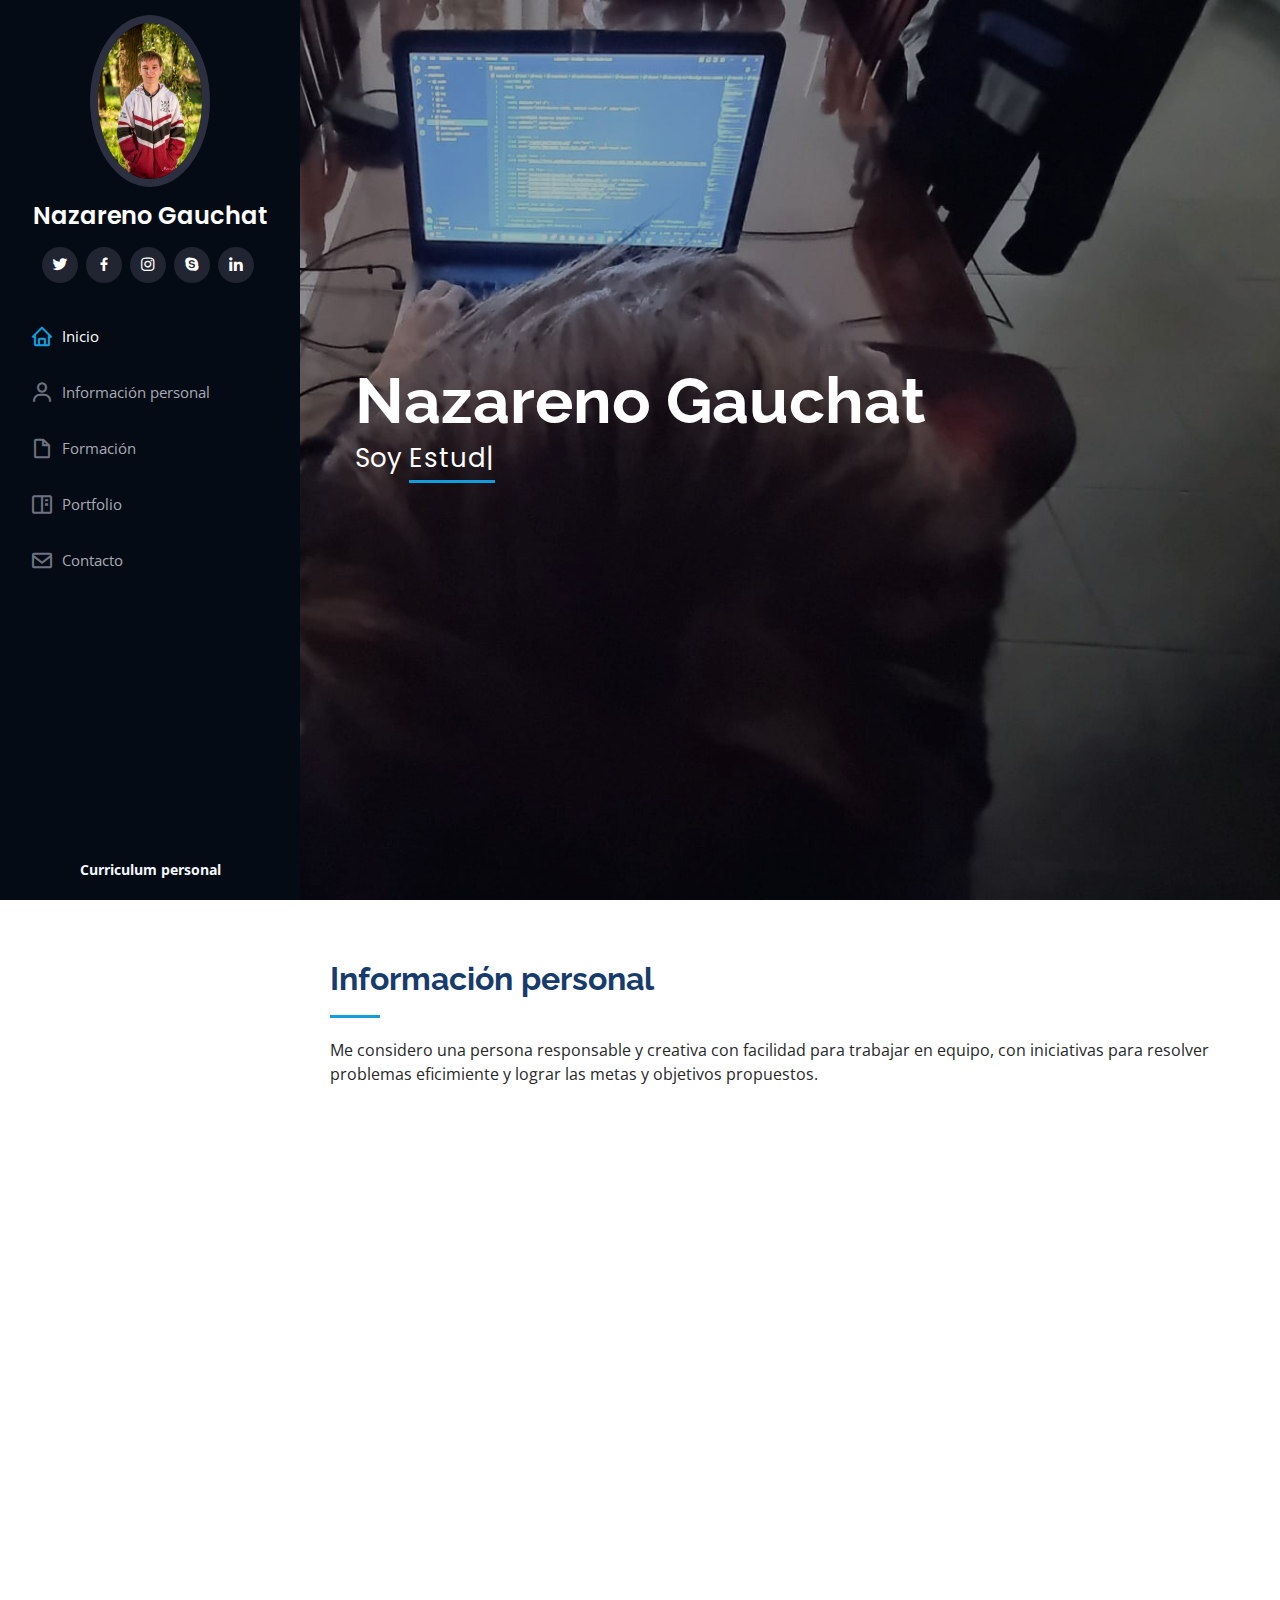
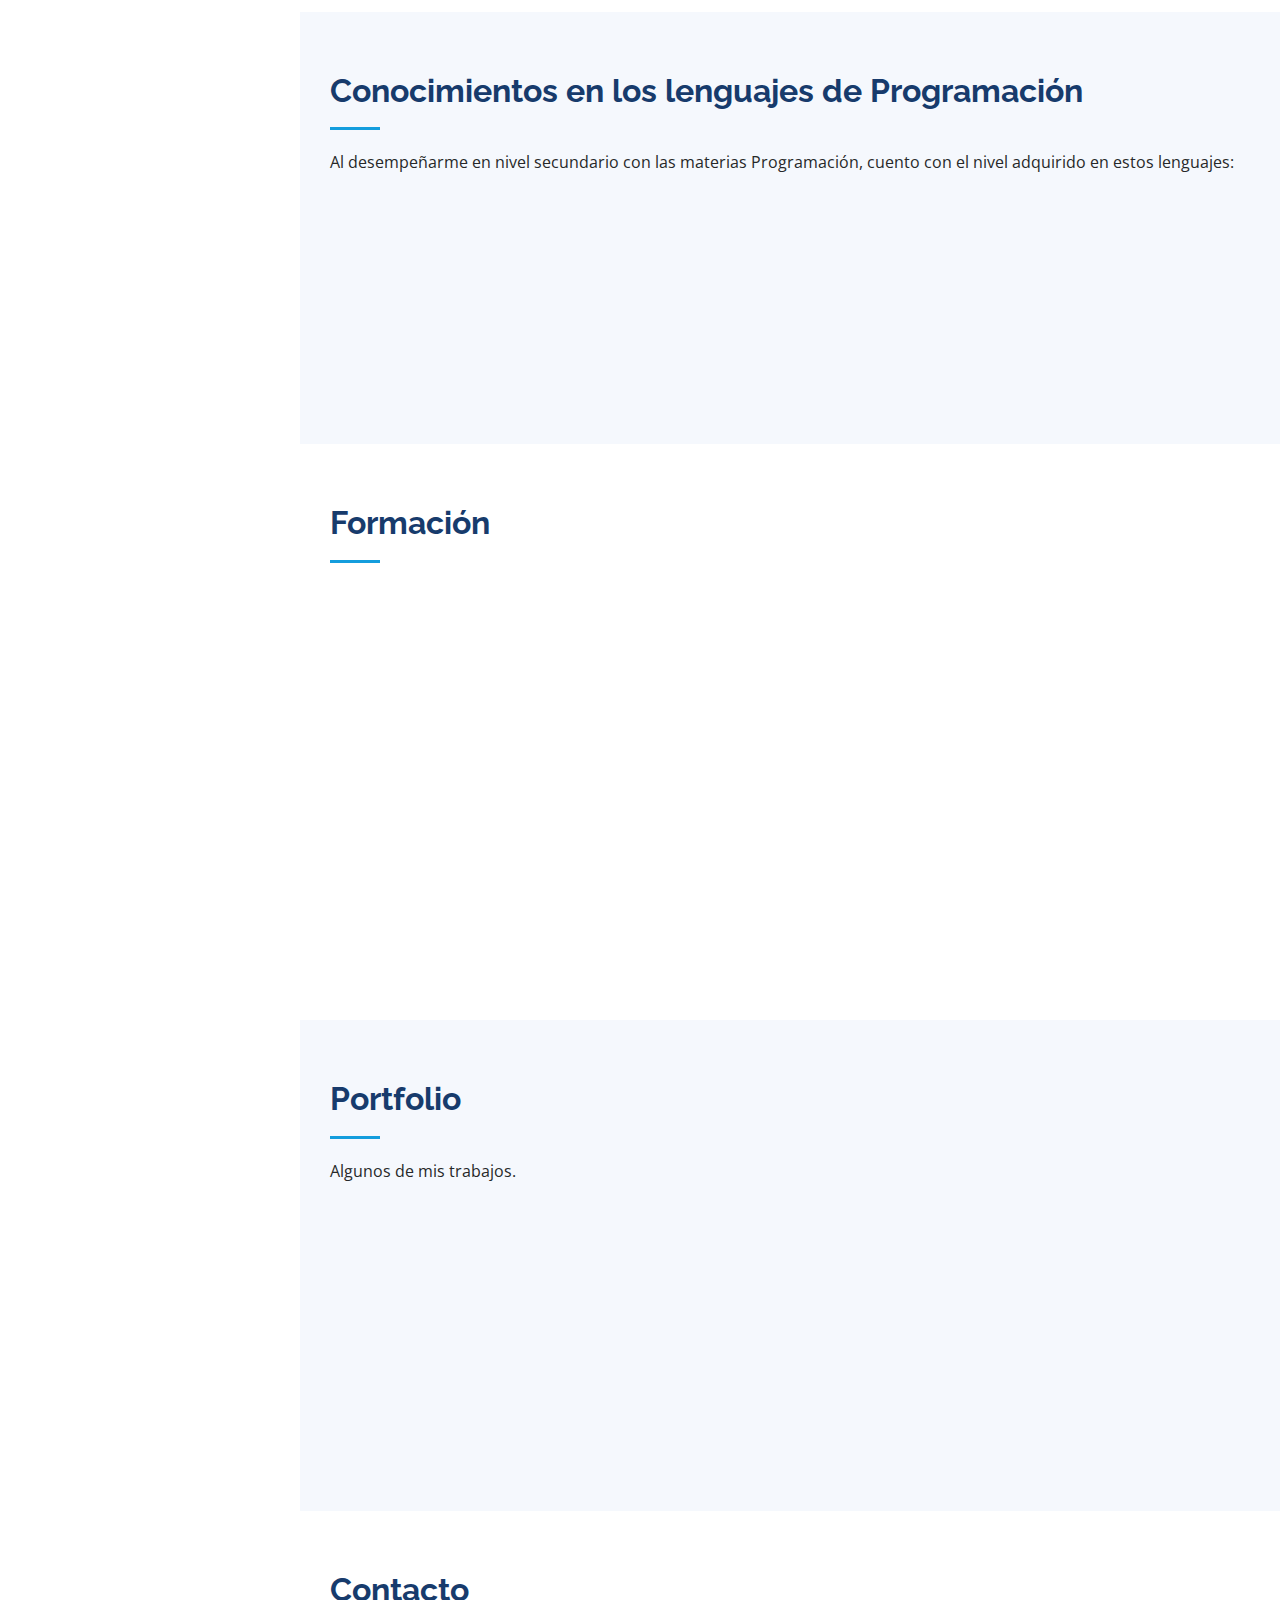
<file: index.html>
<!DOCTYPE html>
<html lang="en">

<head>
  <meta charset="utf-8">
  <meta content="width=device-width, initial-scale=1.0" name="viewport">

  <title>Portfolio Nazareno Gauchat</title>
  <meta content="" name="description">
  <meta content="" name="keywords">

  <!-- Favicons -->
  <link href="./assets/img/portfolio-vector-icon.jpg" rel="icon">
  <link href="assets/img/apple-touch-icon.png" rel="apple-touch-icon">

  <!-- Google Fonts -->
  <link href="https://fonts.googleapis.com/css?family=Open+Sans:300,300i,400,400i,600,600i,700,700i|Raleway:300,300i,400,400i,500,500i,600,600i,700,700i|Poppins:300,300i,400,400i,500,500i,600,600i,700,700i" rel="stylesheet">

  <!-- Vendor CSS Files -->
  <link href="assets/vendor/aos/aos.css" rel="stylesheet">
  <link href="assets/vendor/bootstrap/css/bootstrap.min.css" rel="stylesheet">
  <link href="assets/vendor/bootstrap-icons/bootstrap-icons.css" rel="stylesheet">
  <link href="assets/vendor/boxicons/css/boxicons.min.css" rel="stylesheet">
  <link href="assets/vendor/glightbox/css/glightbox.min.css" rel="stylesheet">
  <link href="assets/vendor/swiper/swiper-bundle.min.css" rel="stylesheet">

  <!-- Template Main CSS File -->
  <link href="assets/css/style.css" rel="stylesheet">

  <!-- =======================================================
  * Template Name: iPortfolio
  * Updated: Sep 18 2023 with Bootstrap v5.3.2
  * Template URL: https://bootstrapmade.com/iportfolio-bootstrap-portfolio-websites-template/
  * Author: BootstrapMade.com
  * License: https://bootstrapmade.com/license/
  ======================================================== -->
</head>

<body>

  <!-- ======= Mobile nav toggle button ======= -->
  <i class="bi bi-list mobile-nav-toggle d-xl-none"></i>

  <!-- ======= Header ======= -->
  <header id="header">
    <div class="d-flex flex-column">

      <div class="profile">
        <img src="./assets/img/img perfil.jpg" alt="" class="img-fluid rounded-circle">
        <h1 class="text-light"><a href="index.html">Nazareno Gauchat</a></h1>
        <div class="social-links mt-3 text-center">
          <a href="#" class="twitter"><i class="bx bxl-twitter"></i></a>
          <a href="#" class="facebook"><i class="bx bxl-facebook"></i></a>
          <a href="#" class="instagram"><i class="bx bxl-instagram"></i></a>
          <a href="#" class="google-plus"><i class="bx bxl-skype"></i></a>
          <a href="#" class="linkedin"><i class="bx bxl-linkedin"></i></a>
        </div>
      </div>

      <nav id="navbar" class="nav-menu navbar">
        <ul>
          <li><a href="#hero" class="nav-link scrollto active"><i class="bx bx-home"></i> <span>Inicio</span></a></li>
          <li><a href="#about" class="nav-link scrollto"><i class="bx bx-user"></i> <span>Información personal</span></a></li>
          <li><a href="#resume" class="nav-link scrollto"><i class="bx bx-file-blank"></i> <span>Formación </span></a></li>
          <li><a href="#portfolio" class="nav-link scrollto"><i class="bx bx-book-content"></i> <span>Portfolio</span></a></li>
          <li><a href="#contact" class="nav-link scrollto"><i class="bx bx-envelope"></i> <span>Contacto</span></a></li>
        </ul>
      </nav><!-- .nav-menu -->
    </div>
  </header><!-- End Header -->

  <!-- ======= Hero Section ======= -->
  <section id="hero" class="d-flex flex-column justify-content-center align-items-center">
    <div class="hero-container" data-aos="fade-in">
      <h1>Nazareno Gauchat</h1>
      <p>Soy <span class="typed" data-typed-items="Estudiante de secundaria"></span></p>
    </div>
  </section><!-- End Hero -->

  <main id="main">

    <!-- ======= About Section ======= -->
    <section id="about" class="about">
      <div class="container">

        <div class="section-title">
          <h2>Información personal</h2>
          <p>Me considero una persona responsable y creativa con facilidad para trabajar en equipo, con iniciativas para resolver problemas eficimiente y lograr las metas y objetivos propuestos.</p>
        </div>

        <div class="row">
          <div class="col-lg-4" data-aos="fade-right">
            <img src=".//assets/img/perfil 2.jpg" class="img-fluid" alt="">
          </div>
          <div class="col-lg-8 pt-4 pt-lg-0 content" data-aos="fade-left">
            <h3>Estudiante de secundaria.</h3>
            <p class="fst-italic">
              Me encuentro estudiando programacion sin enfoque en algo especifico. 
            </p>
            <div class="row">
              <div class="col-lg-6">
                <ul>
                  <li><i class="bi bi-chevron-right"></i> <strong>Cumpleaños:</strong> <span>11 Abril 2006</span></li>
                  <li><i class="bi bi-chevron-right"></i> <strong>Celular:</strong> <span>3564-336741</span></li>
                  <li><i class="bi bi-chevron-right"></i> <strong>Ciudad:</strong> <span>San Francisco, Córdoba</span></li>
                  <li><i class="bi bi-chevron-right"></i> <strong>Direccion:</strong> <span>Entre Rios 2472</span></li>

                </ul>
              </div>  
              <div class="col-lg-6">
                <ul>
                  <li><i class="bi bi-chevron-right"></i> <strong>Edad:</strong> <span>17</span></li>
                  <li><i class="bi bi-chevron-right"></i> <strong>Email:</strong> <span>nazarenogauchat5@gmail.com</span></li>
                  <li><i class="bi bi-chevron-right"></i> <strong>Estado civil:</strong> <span>Soltero</span></li>
                </ul>
              </div>
            </div>
          </div>
        </div>

      </div>
    </section><!-- End About Section -->


    <!-- ======= Skills Section ======= -->
    <section id="skills" class="skills section-bg">
      <div class="container">

        <div class="section-title">
          <h2>Conocimientos en los lenguajes de Programación</h2>
          <p>Al desempeñarme en nivel secundario con las materias Programación, cuento con el nivel adquirido en estos lenguajes:</p>
        </div>

        <div class="row skills-content">

          <div class="col-lg-6" data-aos="fade-up">

            <div class="progress">
              <span class="skill">HTML <i class="val">50%</i></span>
              <div class="progress-bar-wrap">
                <div class="progress-bar" role="progressbar" aria-valuenow="50" aria-valuemin="0" aria-valuemax="50"></div>
              </div>
            </div>

            <div class="progress">
              <span class="skill">CSS <i class="val">35%</i></span>
              <div class="progress-bar-wrap">
                <div class="progress-bar" role="progressbar" aria-valuenow="35" aria-valuemin="0" aria-valuemax="35"></div>
              </div>
            </div>

            <div class="progress">
              <span class="skill">JavaScript <i class="val">10%</i></span>
              <div class="progress-bar-wrap">
                <div class="progress-bar" role="progressbar" aria-valuenow="10" aria-valuemin="0" aria-valuemax="10"></div>
              </div>
            </div>

          </div>

          <div class="col-lg-6" data-aos="fade-up" data-aos-delay="100">

            <div class="progress">
              <span class="skill">Phyton <i class="val">10%</i></span>
              <div class="progress-bar-wrap">
                <div class="progress-bar" role="progressbar" aria-valuenow="10" aria-valuemin="0" aria-valuemax="10"></div>
              </div>
            </div>

            <div class="progress">
              <span class="skill">Ingles <i class="val">30%</i></span>
              <div class="progress-bar-wrap">
                <div class="progress-bar" role="progressbar" aria-valuenow="30" aria-valuemin="0" aria-valuemax="30"></div>
              </div>
            </div>

            <div class="progress">
              <span class="skill">Español <i class="val">100%</i></span>
              <div class="progress-bar-wrap">
                <div class="progress-bar" role="progressbar" aria-valuenow="100" aria-valuemin="0" aria-valuemax="100"></div>
              </div>
            </div>

          </div>

        </div>

      </div>
    </section><!-- End Skills Section -->

    <!-- ======= Resume Section ======= -->
    <section id="resume" class="resume">
      <div class="container">

        <div class="section-title">
          <h2>Formación </h2>
        </div>

        <div class="row">
          <div class="col-lg-6" data-aos="fade-up">
            <h3 class="resume-title">Formacion primaria</h3>
            <div class="resume-item pb-0">
              <h4>Nazareno Gauchat</h4>
              <ul>
                <li>Nivel completado</li>
                
              </ul>
            </div>

            <h3 class="resume-title">Educacion secundaria</h3>
            <div class="resume-item">
              <h4>Tecnico en programacion</h4>
              <h5>2018 - --</h5>
              <p><em>Escuela Proa Tecnica, San Francisco Córdoba</em></p>
              <p>Nivel: En Progreso</p>
            </div>
        
        </div>

      </div>
    </section><!-- End Resume Section -->

    <!-- ======= Portfolio Section ======= -->
    <section id="portfolio" class="portfolio section-bg">
      <div class="container">

        <div class="section-title">
          <h2>Portfolio</h2>
          <p>Algunos de mis trabajos.</p>
        </div>

        <div class="row" data-aos="fade-up">
          <div class="col-lg-12 d-flex justify-content-center">
            <ul id="portfolio-flters">
              <li data-filter=".filter-web">Web</li>
            </ul>
          </div>
        </div>

        <div class="row portfolio-container" data-aos="fade-up" data-aos-delay="100">

     

          <div class="col-lg-4 col-md-6 portfolio-item filter-web">
            <div class="portfolio-wrap">
              <img src="./assets/img/Captura de pantalla 2023-10-05 155937.png" class="img-fluid" alt="">
              <div class="portfolio-links">
                <a href="./assets/img/Captura de pantalla 2023-10-05 155937.png" data-gallery="portfolioGallery" class="portfolio-lightbox" title="Web 3"><i class="bx bx-plus"></i></a>
                <a href="portfolio-details.html" title="More Details"><i class="bx bx-link"></i></a>
              </div>
            </div>
          </div>
        
        </div>

      </div>
    </section><!-- End Portfolio Section -->
    

    <!-- ======= Contact Section ======= -->
    <section id="contact" class="contact">
      <div class="container">

        <div class="section-title">
          <h2>Contacto</h2>
        </div>

        <div class="row" data-aos="fade-in">

          <div class="col-lg-5 d-flex align-items-stretch">
            <div class="info">
              <div class="address">
                <i class="bi bi-geo-alt"></i>
                <h4>Dirección:</h4>
                <p>Entre Rios 2472  San Francisco, Córdoba</p>
              </div>

              <div class="email">
                <i class="bi bi-envelope"></i>
                <h4>Email:</h4>
                <p>nazarenogauchat5</p>
              </div>

              <div class="phone">
                <i class="bi bi-phone"></i>
                <h4>Celular:</h4>
                <p>3564-336741</p>
              </div>

              <iframe src="https://www.google.com/maps/embed?pb=!1m18!1m12!1m3!1d3404.8908000607744!2d-62.09379428995285!3d-31.417134596178077!2m3!1f0!2f0!3f0!3m2!1i1024!2i768!4f13.1!3m3!1m2!1s0x95cb283a7424b3c5%3A0x19afc937abb878dd!2sEntre%20R%C3%ADos%202472%2C%20San%20Francisco%2C%20C%C3%B3rdoba!5e0!3m2!1ses!2sar!4v1696451775135!5m2!1ses!2sar" width="600" height="450" style="border:0;" allowfullscreen="" loading="lazy" referrerpolicy="no-referrer-when-downgrade"></iframe>
            </div>

          </div>

          
      </div>
    </section><!-- End Contact Section -->

  </main><!-- End #main -->

  <!-- ======= Footer ======= -->
  <footer id="footer">
    <div class="container">
      <div class="copyright"> <strong><span>Curriculum personal</span></strong>
      </div>
      <div class="credits">
        <!-- All the links in the footer should remain intact. -->
        <!-- You can delete the links only if you purchased the pro version. -->
        <!-- Licensing information: https://bootstrapmade.com/license/ -->
        <!-- Purchase the pro version with working PHP/AJAX contact form: https://bootstrapmade.com/iportfolio-bootstrap-portfolio-websites-template/ -->
      </div>
    </div>
  </footer><!-- End  Footer -->

  <a href="#" class="back-to-top d-flex align-items-center justify-content-center"><i class="bi bi-arrow-up-short"></i></a>

  <!-- Vendor JS Files -->
  <script src="assets/vendor/purecounter/purecounter_vanilla.js"></script>
  <script src="assets/vendor/aos/aos.js"></script>
  <script src="assets/vendor/bootstrap/js/bootstrap.bundle.min.js"></script>
  <script src="assets/vendor/glightbox/js/glightbox.min.js"></script>
  <script src="assets/vendor/isotope-layout/isotope.pkgd.min.js"></script>
  <script src="assets/vendor/swiper/swiper-bundle.min.js"></script>
  <script src="assets/vendor/typed.js/typed.umd.js"></script>
  <script src="assets/vendor/waypoints/noframework.waypoints.js"></script>
  <script src="assets/vendor/php-email-form/validate.js"></script>

  <!-- Template Main JS File -->
  <script src="assets/js/main.js"></script>

</body>

</html>
</file>
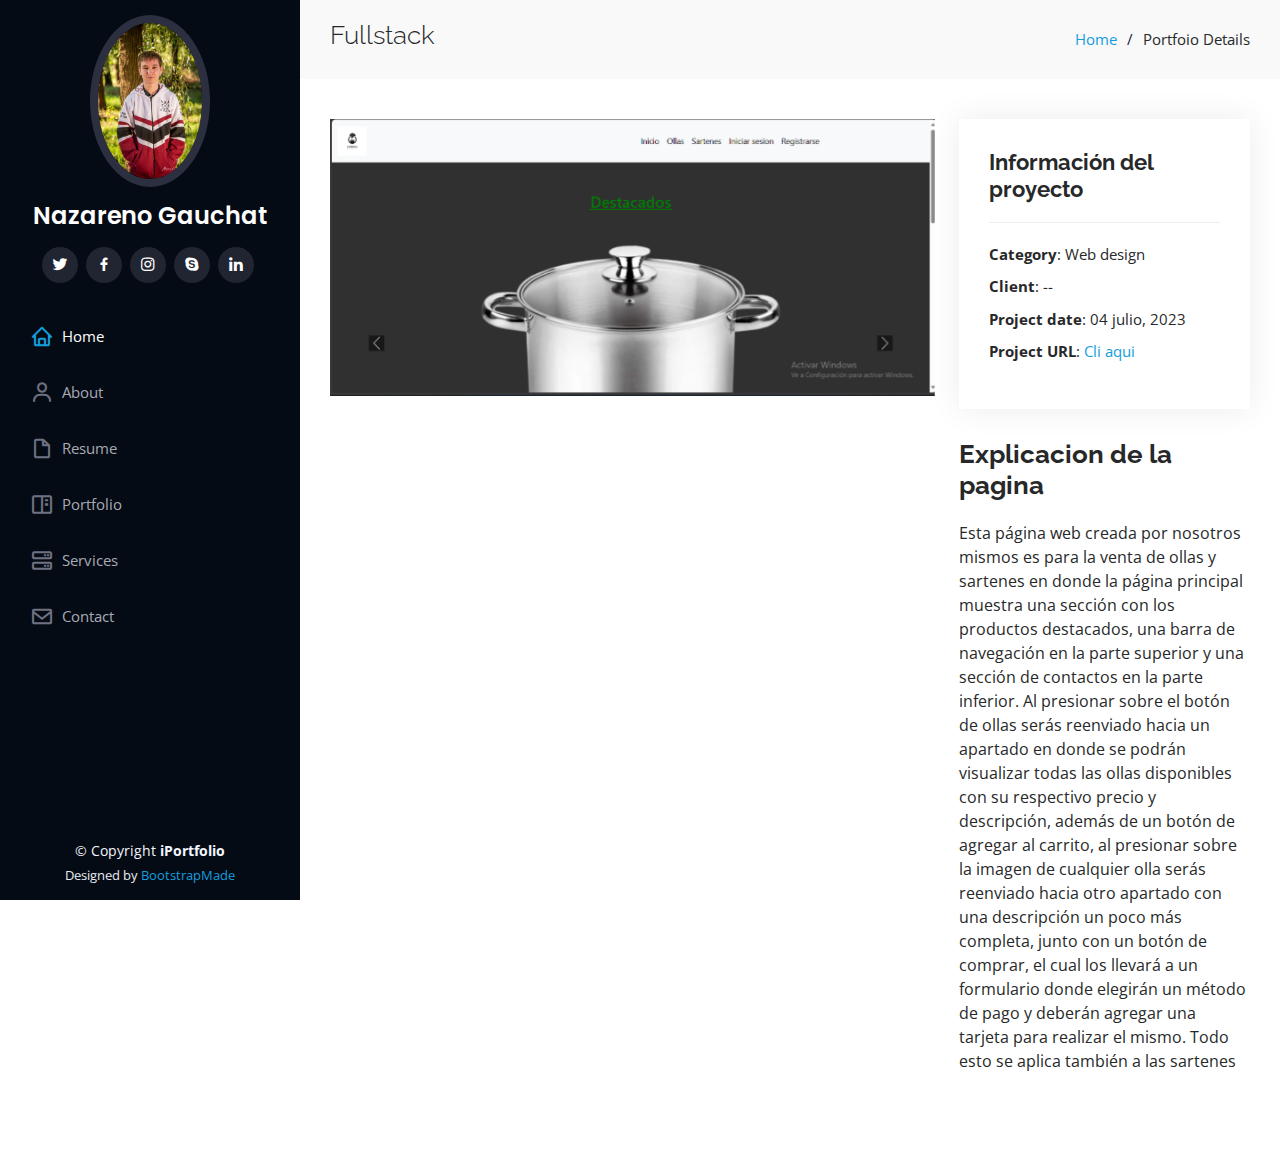
<file: portfolio-details.html>
<!DOCTYPE html>
<html lang="en">

<head>
  <meta charset="utf-8">
  <meta content="width=device-width, initial-scale=1.0" name="viewport">

  <title>Portfoio- Fullstack</title>
  <meta content="" name="description">
  <meta content="" name="keywords">

  <!-- Favicons -->
  <link href="assets/img/favicon.png" rel="icon">
  <link href="assets/img/apple-touch-icon.png" rel="apple-touch-icon">

  <!-- Google Fonts -->
  <link href="https://fonts.googleapis.com/css?family=Open+Sans:300,300i,400,400i,600,600i,700,700i|Raleway:300,300i,400,400i,500,500i,600,600i,700,700i|Poppins:300,300i,400,400i,500,500i,600,600i,700,700i" rel="stylesheet">

  <!-- Vendor CSS Files -->
  <link href="assets/vendor/aos/aos.css" rel="stylesheet">
  <link href="assets/vendor/bootstrap/css/bootstrap.min.css" rel="stylesheet">
  <link href="assets/vendor/bootstrap-icons/bootstrap-icons.css" rel="stylesheet">
  <link href="assets/vendor/boxicons/css/boxicons.min.css" rel="stylesheet">
  <link href="assets/vendor/glightbox/css/glightbox.min.css" rel="stylesheet">
  <link href="assets/vendor/swiper/swiper-bundle.min.css" rel="stylesheet">

  <!-- Template Main CSS File -->
  <link href="assets/css/style.css" rel="stylesheet">

  <!-- =======================================================
  * Template Name: iPortfolio
  * Updated: Sep 18 2023 with Bootstrap v5.3.2
  * Template URL: https://bootstrapmade.com/iportfolio-bootstrap-portfolio-websites-template/
  * Author: BootstrapMade.com
  * License: https://bootstrapmade.com/license/
  ======================================================== -->
</head>

<body>

  <!-- ======= Mobile nav toggle button ======= -->
  <i class="bi bi-list mobile-nav-toggle d-xl-none"></i>

  <!-- ======= Header ======= -->
  <header id="header">
    <div class="d-flex flex-column">

      <div class="profile">
        <img src="./assets/img/img perfil.jpg" alt="" class="img-fluid rounded-circle">
        <h1 class="text-light"><a href="index.html">Nazareno Gauchat</a></h1>
        <div class="social-links mt-3 text-center">
          <a href="#" class="twitter"><i class="bx bxl-twitter"></i></a>
          <a href="#" class="facebook"><i class="bx bxl-facebook"></i></a>
          <a href="#" class="instagram"><i class="bx bxl-instagram"></i></a>
          <a href="#" class="google-plus"><i class="bx bxl-skype"></i></a>
          <a href="#" class="linkedin"><i class="bx bxl-linkedin"></i></a>
        </div>
      </div>

      <nav id="navbar" class="nav-menu navbar">
        <ul>
          <li><a href="#hero" class="nav-link scrollto active"><i class="bx bx-home"></i> <span>Home</span></a></li>
          <li><a href="#about" class="nav-link scrollto"><i class="bx bx-user"></i> <span>About</span></a></li>
          <li><a href="#resume" class="nav-link scrollto"><i class="bx bx-file-blank"></i> <span>Resume</span></a></li>
          <li><a href="#portfolio" class="nav-link scrollto"><i class="bx bx-book-content"></i> <span>Portfolio</span></a></li>
          <li><a href="#services" class="nav-link scrollto"><i class="bx bx-server"></i> <span>Services</span></a></li>
          <li><a href="#contact" class="nav-link scrollto"><i class="bx bx-envelope"></i> <span>Contact</span></a></li>
        </ul>
      </nav><!-- .nav-menu -->
    </div>
  </header><!-- End Header -->

  <main id="main">

    <!-- ======= Breadcrumbs ======= -->
    <section id="breadcrumbs" class="breadcrumbs">
      <div class="container">

        <div class="d-flex justify-content-between align-items-center">
          <h2>Fullstack</h2>
          <ol>
            <li><a href="index.html">Home</a></li>
            <li>Portfoio Details</li>
          </ol>
        </div>

      </div>
    </section><!-- End Breadcrumbs -->

    <!-- ======= Portfolio Details Section ======= -->
    <section id="portfolio-details" class="portfolio-details">
      <div class="container">

        <div class="row gy-4">

          <div class="col-lg-8">
            <div class="portfolio-details-slider swiper">
              <div class="swiper-wrapper align-items-center">

                <div class="swiper-slide">
                  <img src="./assets/img/Captura de pantalla 2023-10-05 155937.png" alt="">
                </div>

              </div>
              <div class="swiper-pagination"></div>
            </div>
          </div>

          <div class="col-lg-4">
            <div class="portfolio-info">
              <h3>Información del proyecto</h3>
              <ul>
                <li><strong>Category</strong>: Web design</li>
                <li><strong>Client</strong>: --</li>
                <li><strong>Project date</strong>: 04 julio, 2023</li>
                <li><strong>Project URL</strong>: <a href="https://nazareno-gauchat.github.io/Proyectofinalfullstack.github.io/"> Cli aqui</a></li>
              </ul>
            </div>
            <div class="portfolio-description">
              <h2>Explicacion de la pagina</h2>
              <p>
                Esta página web creada por nosotros mismos es para la venta de ollas y sartenes en donde la página principal muestra una sección con los productos destacados, una barra de navegación en la parte superior y una sección de contactos en la parte inferior. Al presionar sobre el botón de ollas serás reenviado hacia un apartado en donde se podrán visualizar todas las ollas disponibles con su respectivo precio y descripción, además de un botón de agregar al carrito, al presionar sobre la imagen de cualquier olla serás reenviado hacia otro apartado con una descripción un poco más completa, junto con un botón de comprar, el cual los llevará a un formulario donde elegirán un método de pago y deberán agregar una tarjeta para realizar el mismo. Todo esto se aplica también a las sartenes


              </p>
            </div>
          </div>

        </div>

      </div>
    </section><!-- End Portfolio Details Section -->

  </main><!-- End #main -->

  <!-- ======= Footer ======= -->
  <footer id="footer">
    <div class="container">
      <div class="copyright">
        &copy; Copyright <strong><span>iPortfolio</span></strong>
      </div>
      <div class="credits">
        <!-- All the links in the footer should remain intact. -->
        <!-- You can delete the links only if you purchased the pro version. -->
        <!-- Licensing information: https://bootstrapmade.com/license/ -->
        <!-- Purchase the pro version with working PHP/AJAX contact form: https://bootstrapmade.com/iportfolio-bootstrap-portfolio-websites-template/ -->
        Designed by <a href="https://bootstrapmade.com/">BootstrapMade</a>
      </div>
    </div>
  </footer><!-- End  Footer -->

  <a href="#" class="back-to-top d-flex align-items-center justify-content-center"><i class="bi bi-arrow-up-short"></i></a>

  <!-- Vendor JS Files -->
  <script src="assets/vendor/purecounter/purecounter_vanilla.js"></script>
  <script src="assets/vendor/aos/aos.js"></script>
  <script src="assets/vendor/bootstrap/js/bootstrap.bundle.min.js"></script>
  <script src="assets/vendor/glightbox/js/glightbox.min.js"></script>
  <script src="assets/vendor/isotope-layout/isotope.pkgd.min.js"></script>
  <script src="assets/vendor/swiper/swiper-bundle.min.js"></script>
  <script src="assets/vendor/typed.js/typed.umd.js"></script>
  <script src="assets/vendor/waypoints/noframework.waypoints.js"></script>
  <script src="assets/vendor/php-email-form/validate.js"></script>

  <!-- Template Main JS File -->
  <script src="assets/js/main.js"></script>

</body>

</html>
</file>
<file: assets/css/style.css>
/**
* Template Name: iPortfolio
* Updated: Sep 18 2023 with Bootstrap v5.3.2
* Template URL: https://bootstrapmade.com/iportfolio-bootstrap-portfolio-websites-template/
* Author: BootstrapMade.com
* License: https://bootstrapmade.com/license/
*/

/*--------------------------------------------------------------
# General
--------------------------------------------------------------*/
body {
  font-family: "Open Sans", sans-serif;
  color: #272829;
}

a {
  color: #149ddd;
  text-decoration: none;
}

a:hover {
  color: #37b3ed;
  text-decoration: none;
}

h1,
h2,
h3,
h4,
h5,
h6 {
  font-family: "Raleway", sans-serif;
}

/*--------------------------------------------------------------
# Back to top button
--------------------------------------------------------------*/
.back-to-top {
  position: fixed;
  visibility: hidden;
  opacity: 0;
  right: 15px;
  bottom: 15px;
  z-index: 996;
  background: #149ddd;
  width: 40px;
  height: 40px;
  border-radius: 50px;
  transition: all 0.4s;
}

.back-to-top i {
  font-size: 28px;
  color: #fff;
  line-height: 0;
}

.back-to-top:hover {
  background: #2eafec;
  color: #fff;
}

.back-to-top.active {
  visibility: visible;
  opacity: 1;
}

/*--------------------------------------------------------------
# Header
--------------------------------------------------------------*/
#header {
  position: fixed;
  top: 0;
  left: 0;
  bottom: 0;
  width: 300px;
  transition: all ease-in-out 0.5s;
  z-index: 9997;
  transition: all 0.5s;
  padding: 0 15px;
  background: #040b14;
  overflow-y: auto;
}

#header .profile img {
  margin: 15px auto;
  display: block;
  width: 120px;
  border: 8px solid #2c2f3f;
}

#header .profile h1 {
  font-size: 24px;
  margin: 0;
  padding: 0;
  font-weight: 600;
  -moz-text-align-last: center;
  text-align-last: center;
  font-family: "Poppins", sans-serif;
}

#header .profile h1 a,
#header .profile h1 a:hover {
  color: #fff;
  text-decoration: none;
}

#header .profile .social-links a {
  font-size: 18px;
  display: inline-block;
  background: #212431;
  color: #fff;
  line-height: 1;
  padding: 8px 0;
  margin-right: 4px;
  border-radius: 50%;
  text-align: center;
  width: 36px;
  height: 36px;
  transition: 0.3s;
}

#header .profile .social-links a:hover {
  background: #149ddd;
  color: #fff;
  text-decoration: none;
}

#main {
  margin-left: 300px;
}

.container,
.container-fluid {
  padding-left: 30px;
  padding-right: 30px;
}

@media (max-width: 1199px) {
  #header {
    left: -300px;
  }

  #main {
    margin-left: 0;
  }

  .container,
  .container-fluid {
    padding-left: 12px;
    padding-right: 12px;
  }
}

/*--------------------------------------------------------------
# Navigation Menu
--------------------------------------------------------------*/
/* Desktop Navigation */
.nav-menu {
  padding: 30px 0 0 0;
}

.nav-menu * {
  margin: 0;
  padding: 0;
  list-style: none;
}

.nav-menu>ul>li {
  position: relative;
  white-space: nowrap;
}

.nav-menu a,
.nav-menu a:focus {
  display: flex;
  align-items: center;
  color: #a8a9b4;
  padding: 12px 15px;
  margin-bottom: 8px;
  transition: 0.3s;
  font-size: 15px;
}

.nav-menu a i,
.nav-menu a:focus i {
  font-size: 24px;
  padding-right: 8px;
  color: #6f7180;
}

.nav-menu a:hover,
.nav-menu .active,
.nav-menu .active:focus,
.nav-menu li:hover>a {
  text-decoration: none;
  color: #fff;
}

.nav-menu a:hover i,
.nav-menu .active i,
.nav-menu .active:focus i,
.nav-menu li:hover>a i {
  color: #149ddd;
}

/* Mobile Navigation */
.mobile-nav-toggle {
  position: fixed;
  right: 15px;
  top: 15px;
  z-index: 9998;
  border: 0;
  font-size: 24px;
  transition: all 0.4s;
  outline: none !important;
  background-color: #149ddd;
  color: #fff;
  width: 40px;
  height: 40px;
  display: inline-flex;
  align-items: center;
  justify-content: center;
  line-height: 0;
  border-radius: 50px;
  cursor: pointer;
}

.mobile-nav-active {
  overflow: hidden;
}

.mobile-nav-active #header {
  left: 0;
}

/*--------------------------------------------------------------
# Hero Section
--------------------------------------------------------------*/
#hero {
  width: 100%;
  height: 100vh;
  background: url("../img/Imagen\ de\ WhatsApp\ 2023-10-04\ a\ las\ 17.48.39_beea7a34.jpg") top center;
  background-size: cover;
}

#hero:before {
  content: "";
  background: rgba(5, 13, 24, 0.3);
  position: absolute;
  bottom: 0;
  top: 0;
  left: 0;
  right: 0;
  z-index: 1;
}

#hero .hero-container {
  position: relative;
  z-index: 2;
  min-width: 300px;
}

#hero h1 {
  margin: 0 0 10px 0;
  font-size: 64px;
  font-weight: 700;
  line-height: 56px;
  color: #fff;
}

#hero p {
  color: #fff;
  margin-bottom: 50px;
  font-size: 26px;
  font-family: "Poppins", sans-serif;
}

#hero p span {
  color: #fff;
  padding-bottom: 4px;
  letter-spacing: 1px;
  border-bottom: 3px solid #149ddd;
}

@media (min-width: 1024px) {
  #hero {
    background-attachment: fixed;
  }
}

@media (max-width: 768px) {
  #hero h1 {
    font-size: 28px;
    line-height: 36px;
  }

  #hero h2 {
    font-size: 18px;
    line-height: 24px;
    margin-bottom: 30px;
  }
}

/*--------------------------------------------------------------
# Sections General
--------------------------------------------------------------*/
section {
  padding: 60px 0;
  overflow: hidden;
}

.section-bg {
  background: #f5f8fd;
}

.section-title {
  padding-bottom: 30px;
}

.section-title h2 {
  font-size: 32px;
  font-weight: bold;
  margin-bottom: 20px;
  padding-bottom: 20px;
  position: relative;
  color: #173b6c;
}

.section-title h2::after {
  content: "";
  position: absolute;
  display: block;
  width: 50px;
  height: 3px;
  background: #149ddd;
  bottom: 0;
  left: 0;
}

.section-title p {
  margin-bottom: 0;
}

/*--------------------------------------------------------------
# About
--------------------------------------------------------------*/
.about .content h3 {
  font-weight: 700;
  font-size: 26px;
  color: #173b6c;
}

.about .content ul {
  list-style: none;
  padding: 0;
}

.about .content ul li {
  margin-bottom: 20px;
  display: flex;
  align-items: center;
}

.about .content ul strong {
  margin-right: 10px;
}

.about .content ul i {
  font-size: 16px;
  margin-right: 5px;
  color: #149ddd;
  line-height: 0;
}

.about .content p:last-child {
  margin-bottom: 0;
}

/*--------------------------------------------------------------
# Facts
--------------------------------------------------------------*/
.facts {
  padding-bottom: 30px;
}

.facts .count-box {
  padding: 30px;
  width: 100%;
}

.facts .count-box i {
  display: block;
  font-size: 44px;
  color: #149ddd;
  float: left;
  line-height: 0;
}

.facts .count-box span {
  font-size: 48px;
  line-height: 40px;
  display: block;
  font-weight: 700;
  color: #050d18;
  margin-left: 60px;
}

.facts .count-box p {
  padding: 15px 0 0 0;
  margin: 0 0 0 60px;
  font-family: "Raleway", sans-serif;
  font-size: 14px;
  color: #122f57;
}

.facts .count-box a {
  font-weight: 600;
  display: block;
  margin-top: 20px;
  color: #122f57;
  font-size: 15px;
  font-family: "Poppins", sans-serif;
  transition: ease-in-out 0.3s;
}

.facts .count-box a:hover {
  color: #1f5297;
}

/*--------------------------------------------------------------
# Akills
--------------------------------------------------------------*/
.skills .progress {
  height: 60px;
  display: block;
  background: none;
  border-radius: 0;
}

.skills .progress .skill {
  padding: 0;
  margin: 0 0 6px 0;
  text-transform: uppercase;
  display: block;
  font-weight: 600;
  font-family: "Poppins", sans-serif;
  color: #050d18;
}

.skills .progress .skill .val {
  float: right;
  font-style: normal;
}

.skills .progress-bar-wrap {
  background: #dce8f8;
  height: 10px;
}

.skills .progress-bar {
  width: 1px;
  height: 10px;
  transition: 0.9s;
  background-color: #149ddd;
}

/*--------------------------------------------------------------
# Resume
--------------------------------------------------------------*/
.resume .resume-title {
  font-size: 26px;
  font-weight: 700;
  margin-top: 20px;
  margin-bottom: 20px;
  color: #050d18;
}

.resume .resume-item {
  padding: 0 0 20px 20px;
  margin-top: -2px;
  border-left: 2px solid #1f5297;
  position: relative;
}

.resume .resume-item h4 {
  line-height: 18px;
  font-size: 18px;
  font-weight: 600;
  text-transform: uppercase;
  font-family: "Poppins", sans-serif;
  color: #050d18;
  margin-bottom: 10px;
}

.resume .resume-item h5 {
  font-size: 16px;
  background: #e4edf9;
  padding: 5px 15px;
  display: inline-block;
  font-weight: 600;
  margin-bottom: 10px;
}

.resume .resume-item ul {
  padding-left: 20px;
}

.resume .resume-item ul li {
  padding-bottom: 10px;
}

.resume .resume-item:last-child {
  padding-bottom: 0;
}

.resume .resume-item::before {
  content: "";
  position: absolute;
  width: 16px;
  height: 16px;
  border-radius: 50px;
  left: -9px;
  top: 0;
  background: #fff;
  border: 2px solid #1f5297;
}

/*--------------------------------------------------------------
# Portfolio
--------------------------------------------------------------*/
.portfolio .portfolio-item {
  margin-bottom: 30px;
}

.portfolio #portfolio-flters {
  padding: 0;
  margin: 0 auto 35px auto;
  list-style: none;
  text-align: center;
  background: #fff;
  border-radius: 50px;
  padding: 2px 15px;
}

.portfolio #portfolio-flters li {
  cursor: pointer;
  display: inline-block;
  padding: 10px 15px 8px 15px;
  font-size: 14px;
  font-weight: 600;
  line-height: 1;
  text-transform: uppercase;
  color: #272829;
  margin-bottom: 5px;
  transition: all 0.3s ease-in-out;
}

.portfolio #portfolio-flters li:hover,
.portfolio #portfolio-flters li.filter-active {
  color: #149ddd;
}

.portfolio #portfolio-flters li:last-child {
  margin-right: 0;
}

.portfolio .portfolio-wrap {
  transition: 0.3s;
  position: relative;
  overflow: hidden;
  z-index: 1;
}

.portfolio .portfolio-wrap::before {
  content: "";
  background: rgba(255, 255, 255, 0.5);
  position: absolute;
  left: 0;
  right: 0;
  top: 0;
  bottom: 0;
  transition: all ease-in-out 0.3s;
  z-index: 2;
  opacity: 0;
}

.portfolio .portfolio-wrap .portfolio-links {
  opacity: 1;
  left: 0;
  right: 0;
  bottom: -60px;
  z-index: 3;
  position: absolute;
  transition: all ease-in-out 0.3s;
  display: flex;
  justify-content: center;
}

.portfolio .portfolio-wrap .portfolio-links a {
  color: #fff;
  font-size: 28px;
  text-align: center;
  background: rgba(20, 157, 221, 0.75);
  transition: 0.3s;
  width: 50%;
}

.portfolio .portfolio-wrap .portfolio-links a:hover {
  background: rgba(20, 157, 221, 0.95);
}

.portfolio .portfolio-wrap .portfolio-links a+a {
  border-left: 1px solid #37b3ed;
}

.portfolio .portfolio-wrap:hover::before {
  top: 0;
  left: 0;
  right: 0;
  bottom: 0;
  opacity: 1;
}

.portfolio .portfolio-wrap:hover .portfolio-links {
  opacity: 1;
  bottom: 0;
}

/*--------------------------------------------------------------
# Portfolio Details
--------------------------------------------------------------*/
.portfolio-details {
  padding-top: 40px;
}

.portfolio-details .portfolio-details-slider img {
  width: 100%;
}

.portfolio-details .portfolio-details-slider .swiper-pagination {
  margin-top: 20px;
  position: relative;
}

.portfolio-details .portfolio-details-slider .swiper-pagination .swiper-pagination-bullet {
  width: 12px;
  height: 12px;
  background-color: #fff;
  opacity: 1;
  border: 1px solid #149ddd;
}

.portfolio-details .portfolio-details-slider .swiper-pagination .swiper-pagination-bullet-active {
  background-color: #149ddd;
}

.portfolio-details .portfolio-info {
  padding: 30px;
  box-shadow: 0px 0 30px rgba(5, 13, 24, 0.08);
}

.portfolio-details .portfolio-info h3 {
  font-size: 22px;
  font-weight: 700;
  margin-bottom: 20px;
  padding-bottom: 20px;
  border-bottom: 1px solid #eee;
}

.portfolio-details .portfolio-info ul {
  list-style: none;
  padding: 0;
  font-size: 15px;
}

.portfolio-details .portfolio-info ul li+li {
  margin-top: 10px;
}

.portfolio-details .portfolio-description {
  padding-top: 30px;
}

.portfolio-details .portfolio-description h2 {
  font-size: 26px;
  font-weight: 700;
  margin-bottom: 20px;
}

.portfolio-details .portfolio-description p {
  padding: 0;
}

/*--------------------------------------------------------------
# Services
--------------------------------------------------------------*/
.services .icon-box {
  margin-bottom: 20px;
}

.services .icon {
  float: left;
  display: flex;
  align-items: center;
  justify-content: center;
  width: 54px;
  height: 54px;
  background: #149ddd;
  border-radius: 50%;
  transition: 0.5s;
  border: 1px solid #149ddd;
}

.services .icon i {
  color: #fff;
  font-size: 24px;
  line-height: 0;
}

.services .icon-box:hover .icon {
  background: #fff;
}

.services .icon-box:hover .icon i {
  color: #149ddd;
}

.services .title {
  margin-left: 80px;
  font-weight: 700;
  margin-bottom: 15px;
  font-size: 18px;
}

.services .title a {
  color: #343a40;
}

.services .title a:hover {
  color: #149ddd;
}

.services .description {
  margin-left: 80px;
  line-height: 24px;
  font-size: 14px;
}

/*--------------------------------------------------------------
# Testimonials
--------------------------------------------------------------*/
.testimonials .testimonials-carousel,
.testimonials .testimonials-slider {
  overflow: hidden;
}

.testimonials .testimonial-item {
  box-sizing: content-box;
  text-align: center;
  min-height: 320px;
}

.testimonials .testimonial-item .testimonial-img {
  width: 90px;
  border-radius: 50%;
  margin: 0 auto;
}

.testimonials .testimonial-item h3 {
  font-size: 18px;
  font-weight: bold;
  margin: 10px 0 5px 0;
  color: #111;
}

.testimonials .testimonial-item h4 {
  font-size: 14px;
  color: #999;
  margin: 0;
}

.testimonials .testimonial-item .quote-icon-left,
.testimonials .testimonial-item .quote-icon-right {
  color: #c3e8fa;
  font-size: 26px;
}

.testimonials .testimonial-item .quote-icon-left {
  display: inline-block;
  left: -5px;
  position: relative;
}

.testimonials .testimonial-item .quote-icon-right {
  display: inline-block;
  right: -5px;
  position: relative;
  top: 10px;
}

.testimonials .testimonial-item p {
  font-style: italic;
  margin: 0 15px 15px 15px;
  padding: 20px;
  background: #fff;
  position: relative;
  margin-bottom: 35px;
  border-radius: 6px;
  box-shadow: 0px 2px 15px rgba(0, 0, 0, 0.1);
}

.testimonials .testimonial-item p::after {
  content: "";
  width: 0;
  height: 0;
  border-top: 20px solid #fff;
  border-right: 20px solid transparent;
  border-left: 20px solid transparent;
  position: absolute;
  bottom: -20px;
  left: calc(50% - 20px);
}

.testimonials .swiper-pagination {
  margin-top: 20px;
  position: relative;
}

.testimonials .swiper-pagination .swiper-pagination-bullet {
  width: 12px;
  height: 12px;
  background-color: #fff;
  opacity: 1;
  border: 1px solid #149ddd;
}

.testimonials .swiper-pagination .swiper-pagination-bullet-active {
  background-color: #149ddd;
}

/*--------------------------------------------------------------
# Contact
--------------------------------------------------------------*/
.contact {
  padding-bottom: 130px;
}

.contact .info {
  padding: 30px;
  background: #fff;
  width: 100%;
  box-shadow: 0 0 24px 0 rgba(0, 0, 0, 0.12);
}

.contact .info i {
  font-size: 20px;
  color: #149ddd;
  float: left;
  width: 44px;
  height: 44px;
  background: #dff3fc;
  display: flex;
  justify-content: center;
  align-items: center;
  border-radius: 50px;
  transition: all 0.3s ease-in-out;
}

.contact .info h4 {
  padding: 0 0 0 60px;
  font-size: 22px;
  font-weight: 600;
  margin-bottom: 5px;
  color: #050d18;
}

.contact .info p {
  padding: 0 0 10px 60px;
  margin-bottom: 20px;
  font-size: 14px;
  color: #173b6c;
}

.contact .info .email p {
  padding-top: 5px;
}

.contact .info .social-links {
  padding-left: 60px;
}

.contact .info .social-links a {
  font-size: 18px;
  display: inline-block;
  background: #333;
  color: #fff;
  line-height: 1;
  padding: 8px 0;
  border-radius: 50%;
  text-align: center;
  width: 36px;
  height: 36px;
  transition: 0.3s;
  margin-right: 10px;
}

.contact .info .social-links a:hover {
  background: #149ddd;
  color: #fff;
}

.contact .info .email:hover i,
.contact .info .address:hover i,
.contact .info .phone:hover i {
  background: #149ddd;
  color: #fff;
}

.contact .php-email-form {
  width: 100%;
  padding: 30px;
  background: #fff;
  box-shadow: 0 0 24px 0 rgba(0, 0, 0, 0.12);
}

.contact .php-email-form .form-group {
  padding-bottom: 8px;
}

.contact .php-email-form .validate {
  display: none;
  color: red;
  margin: 0 0 15px 0;
  font-weight: 400;
  font-size: 13px;
}

.contact .php-email-form .error-message {
  display: none;
  color: #fff;
  background: #ed3c0d;
  text-align: left;
  padding: 15px;
  font-weight: 600;
}

.contact .php-email-form .error-message br+br {
  margin-top: 25px;
}

.contact .php-email-form .sent-message {
  display: none;
  color: #fff;
  background: #18d26e;
  text-align: center;
  padding: 15px;
  font-weight: 600;
}

.contact .php-email-form .loading {
  display: none;
  background: #fff;
  text-align: center;
  padding: 15px;
}

.contact .php-email-form .loading:before {
  content: "";
  display: inline-block;
  border-radius: 50%;
  width: 24px;
  height: 24px;
  margin: 0 10px -6px 0;
  border: 3px solid #18d26e;
  border-top-color: #eee;
  animation: animate-loading 1s linear infinite;
}

.contact .php-email-form .form-group {
  margin-bottom: 15px;
}

.contact .php-email-form label {
  padding-bottom: 8px;
}

.contact .php-email-form input,
.contact .php-email-form textarea {
  border-radius: 0;
  box-shadow: none;
  font-size: 14px;
}

.contact .php-email-form input {
  height: 44px;
}

.contact .php-email-form textarea {
  padding: 10px 15px;
}

.contact .php-email-form button[type=submit] {
  background: #149ddd;
  border: 0;
  padding: 10px 24px;
  color: #fff;
  transition: 0.4s;
  border-radius: 4px;
}

.contact .php-email-form button[type=submit]:hover {
  background: #37b3ed;
}

@keyframes animate-loading {
  0% {
    transform: rotate(0deg);
  }

  100% {
    transform: rotate(360deg);
  }
}

/*--------------------------------------------------------------
# Breadcrumbs
--------------------------------------------------------------*/
.breadcrumbs {
  padding: 20px 0;
  background: #f9f9f9;
}

.breadcrumbs h2 {
  font-size: 26px;
  font-weight: 300;
}

.breadcrumbs ol {
  display: flex;
  flex-wrap: wrap;
  list-style: none;
  padding: 0;
  margin: 0;
  font-size: 15px;
}

.breadcrumbs ol li+li {
  padding-left: 10px;
}

.breadcrumbs ol li+li::before {
  display: inline-block;
  padding-right: 10px;
  color: #0e2442;
  content: "/";
}

@media (max-width: 768px) {
  .breadcrumbs .d-flex {
    display: block !important;
  }

  .breadcrumbs ol {
    display: block;
  }

  .breadcrumbs ol li {
    display: inline-block;
  }
}

/*--------------------------------------------------------------
# Footer
--------------------------------------------------------------*/
#footer {
  padding: 15px;
  color: #f4f6fd;
  font-size: 14px;
  position: fixed;
  left: 0;
  bottom: 0;
  width: 300px;
  z-index: 9999;
  background: #040b14;
}

#footer .copyright {
  text-align: center;
}

#footer .credits {
  padding-top: 5px;
  text-align: center;
  font-size: 13px;
  color: #eaebf0;
}

@media (max-width: 1199px) {
  #footer {
    position: static;
    width: auto;
    padding-right: 20px 15px;
  }
}
</file>
